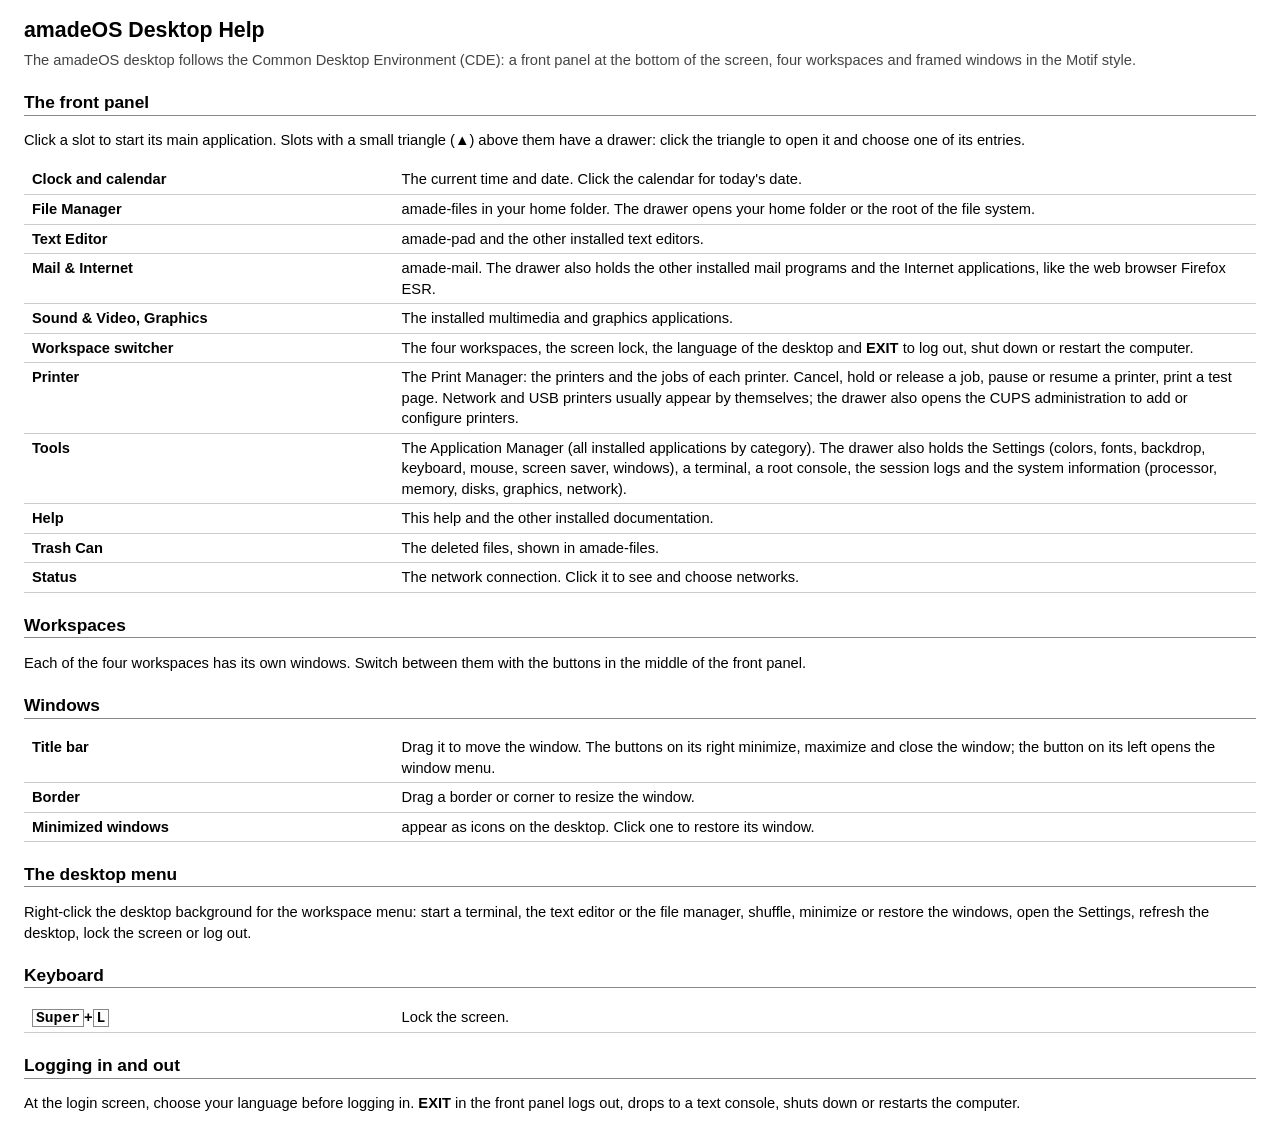
<file: config/includes.chroot/usr/share/doc/amadeos/help/index.html>
<!DOCTYPE html>
<html xmlns="http://www.w3.org/1999/xhtml" lang="en">
<head>
<meta charset="utf-8" />
<title>amadeOS Desktop Help</title>
<style type="text/css">
body { font-family: sans-serif; font-size: 11pt; margin: 16px 24px; line-height: 1.4; }
h1 { font-size: 16pt; margin-bottom: 4px; }
h2 { font-size: 13pt; margin-top: 20px; border-bottom: 1px solid #888888; }
p.lead { margin-top: 0; color: #444444; }
table { border-collapse: collapse; width: 100%; }
th, td { text-align: left; vertical-align: top; padding: 4px 8px; border-bottom: 1px solid #cccccc; }
th { width: 30%; }
kbd { font-family: monospace; border: 1px solid #888888; padding: 0 3px; }
</style>
</head>
<body>

<h1>amadeOS Desktop Help</h1>
<p class="lead">The amadeOS desktop follows the Common Desktop Environment (CDE): a front panel at the
bottom of the screen, four workspaces and framed windows in the Motif style.</p>

<h2>The front panel</h2>
<p>Click a slot to start its main application. Slots with a small triangle (&#9650;) above them have a
drawer: click the triangle to open it and choose one of its entries.</p>
<table>
<tr><th>Clock and calendar</th><td>The current time and date. Click the calendar for today's date.</td></tr>
<tr><th>File Manager</th><td>amade-files in your home folder. The drawer opens your home folder or the
root of the file system.</td></tr>
<tr><th>Text Editor</th><td>amade-pad and the other installed text editors.</td></tr>
<tr><th>Mail &amp; Internet</th><td>amade-mail. The drawer also holds the other installed mail programs
and the Internet applications, like the web browser Firefox ESR.</td></tr>
<tr><th>Sound &amp; Video, Graphics</th><td>The installed multimedia and graphics applications.</td></tr>
<tr><th>Workspace switcher</th><td>The four workspaces, the screen lock, the language of the desktop and
<b>EXIT</b> to log out, shut down or restart the computer.</td></tr>
<tr><th>Printer</th><td>The Print Manager: the printers and the jobs of each printer. Cancel, hold or
release a job, pause or resume a printer, print a test page. Network and USB printers usually appear by
themselves; the drawer also opens the CUPS administration to add or configure printers.</td></tr>
<tr><th>Tools</th><td>The Application Manager (all installed applications by category). The drawer
also holds the Settings (colors, fonts, backdrop, keyboard, mouse, screen saver, windows), a terminal, a
root console, the session logs and the system information (processor, memory, disks, graphics,
network).</td></tr>
<tr><th>Help</th><td>This help and the other installed documentation.</td></tr>
<tr><th>Trash Can</th><td>The deleted files, shown in amade-files.</td></tr>
<tr><th>Status</th><td>The network connection. Click it to see and choose networks.</td></tr>
</table>

<h2>Workspaces</h2>
<p>Each of the four workspaces has its own windows. Switch between them with the buttons in the middle of
the front panel.</p>

<h2>Windows</h2>
<table>
<tr><th>Title bar</th><td>Drag it to move the window. The buttons on its right minimize, maximize and
close the window; the button on its left opens the window menu.</td></tr>
<tr><th>Border</th><td>Drag a border or corner to resize the window.</td></tr>
<tr><th>Minimized windows</th><td>appear as icons on the desktop. Click one to restore its window.</td></tr>
</table>

<h2>The desktop menu</h2>
<p>Right-click the desktop background for the workspace menu: start a terminal, the text editor or the
file manager, shuffle, minimize or restore the windows, open the Settings, refresh the desktop, lock
the screen or log out.</p>

<h2>Keyboard</h2>
<table>
<tr><th><kbd>Super</kbd>+<kbd>L</kbd></th><td>Lock the screen.</td></tr>
</table>

<h2>Logging in and out</h2>
<p>At the login screen, choose your language before logging in. <b>EXIT</b> in the front panel logs
out, drops to a text console, shuts down or restarts the computer.</p>

</body>
</html>
</file>
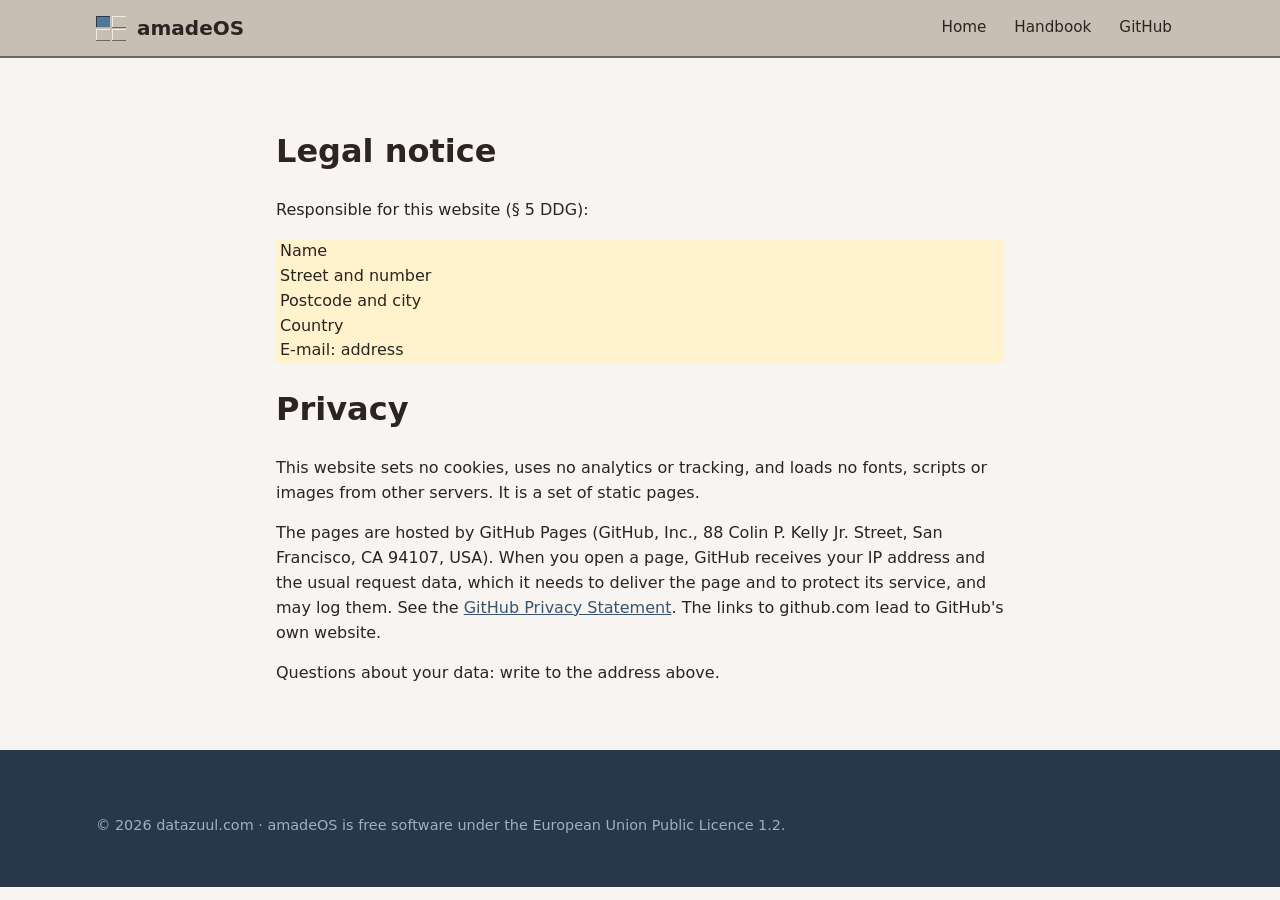
<file: website/legal.html>
<!doctype html>
<html lang="en">
<head>
  <meta charset="utf-8">
  <meta name="viewport" content="width=device-width, initial-scale=1">
  <title>amadeOS · Legal notice and privacy</title>
  <link rel="icon" href="logo.svg" type="image/svg+xml">
  <link rel="stylesheet" href="style.css">
</head>
<body>
<header class="top">
  <div class="wrap">
    <a class="brand" href="./"><img src="logo.svg" alt="">amadeOS</a>
    <nav class="main"><a href="./">Home</a><a href="handbook/">Handbook</a><a href="https://github.com/datazuul/amadeos">GitHub</a></nav>
  </div>
</header>
<main class="wrap page">
  <h1>Legal notice</h1>
  <p>Responsible for this website (§ 5 DDG):</p>
  <p class="placeholder">Name<br>Street and number<br>Postcode and city<br>Country<br>E-mail: address</p>

  <h1>Privacy</h1>
  <p>This website sets no cookies, uses no analytics or tracking, and loads no fonts, scripts or images from other
    servers. It is a set of static pages.</p>
  <p>The pages are hosted by GitHub Pages (GitHub, Inc., 88 Colin P. Kelly Jr. Street, San Francisco, CA 94107, USA).
    When you open a page, GitHub receives your IP address and the usual request data, which it needs to deliver the
    page and to protect its service, and may log them. See the
    <a href="https://docs.github.com/en/site-policy/privacy-policies/github-general-privacy-statement">GitHub
    Privacy Statement</a>. The links to github.com lead to GitHub's own website.</p>
  <p>Questions about your data: write to the address above.</p>
</main>
<footer><div class="wrap"><p class="small">© 2026 datazuul.com · amadeOS is free software under the European Union Public Licence 1.2.</p></div></footer>
</body>
</html>
</file>
<file: website/style.css>
/* amadeos.eu: the colours of the desktop's Warm Motif palette and the slate blue of the login greeter,
   Motif bevels for frames and buttons. No web fonts, no scripts from elsewhere. */
:root {
  --slate: #3b546e;
  --slate-dark: #27384a;
  --slate-light: #9cb8d0;
  --warm: #c8beb4;
  --warm-light: #f0ece8;
  --warm-dark: #6e6660;
  --warm-text: #50463f;
  --page: #f7f4f1;
  --text: #2b2420;
  --muted: #6e625c;
  --accent: #2e7d5b;
  --planned: #a07a1e;
  font-family: "DejaVu Sans", "Noto Sans", "Segoe UI", Helvetica, Arial, sans-serif;
  color: var(--text);
  background: var(--page);
  line-height: 1.55;
}
* { box-sizing: border-box; }
body { margin: 0; background: var(--page); }
a { color: var(--slate); }
a:hover { color: var(--slate-dark); }
img { max-width: 100%; height: auto; display: block; }
code, pre { font-family: "DejaVu Sans Mono", "Noto Sans Mono", Consolas, monospace; font-size: .92em; }
.wrap { max-width: 1120px; margin: 0 auto; padding: 0 16px; }

/* A Motif bevel: light top-left, dark bottom-right. */
.bevel { border: 2px solid; border-color: var(--warm-light) var(--warm-dark) var(--warm-dark) var(--warm-light); }
.bevel-in { border: 2px solid; border-color: var(--warm-dark) var(--warm-light) var(--warm-light) var(--warm-dark); }

/* Header: a front panel strip */
header.top { background: var(--warm); border-bottom: 2px solid var(--warm-dark); position: sticky; top: 0; z-index: 10; }
header.top .wrap { display: flex; align-items: center; gap: 16px; min-height: 56px; flex-wrap: wrap; }
.brand { display: flex; align-items: center; gap: 10px; text-decoration: none; color: var(--text); font-weight: bold; font-size: 1.25rem; }
.brand img { width: 31px; height: 25px; }
nav.main { display: flex; flex-wrap: wrap; gap: 4px; margin-left: auto; }
nav.main a { text-decoration: none; color: var(--text); padding: 5px 10px; font-size: .95rem; border: 2px solid transparent; }
nav.main a:hover { border-color: var(--warm-light) var(--warm-dark) var(--warm-dark) var(--warm-light); background: #d4cbc2; }
nav.main a.lang { color: var(--muted); }

/* Hero: the greeter's slate gradient */
.hero { background: linear-gradient(var(--slate), var(--slate-dark)); color: #fff; padding: 56px 0 64px; }
.hero .wrap { display: grid; grid-template-columns: 1fr 1.25fr; gap: 40px; align-items: center; }
.hero h1 { font-size: 2.6rem; line-height: 1.15; margin: 0 0 16px; }
.hero p.lead { font-size: 1.15rem; color: #e3ebf2; margin: 0 0 24px; }
.hero .status { display: inline-block; font-size: .85rem; background: rgba(255,255,255,.12); padding: 3px 10px; margin-bottom: 18px; border: 1px solid rgba(255,255,255,.3); }
.window { background: var(--warm); padding: 4px; }
.window .title { background: var(--slate); color: #fff; font-size: .8rem; padding: 3px 8px; margin-bottom: 4px; border: 2px solid; border-color: var(--slate-light) var(--slate-dark) var(--slate-dark) var(--slate-light); }
.buttons { display: flex; gap: 12px; flex-wrap: wrap; }
.btn { display: inline-block; text-decoration: none; padding: 9px 18px; font-weight: bold; background: var(--warm); color: var(--text); border: 2px solid; border-color: var(--warm-light) var(--warm-dark) var(--warm-dark) var(--warm-light); }
.btn:hover { background: #d4cbc2; color: var(--text); }
.btn:active { border-color: var(--warm-dark) var(--warm-light) var(--warm-light) var(--warm-dark); }
.btn.primary { background: var(--accent); color: #fff; border-color: #6fb595 #1b4d37 #1b4d37 #6fb595; }
.btn.primary:hover { background: #276b4e; color: #fff; }

section { padding: 56px 0; }
section.alt { background: #ece6e0; }
h2 { font-size: 1.9rem; margin: 0 0 8px; }
p.intro { color: var(--muted); margin: 0 0 28px; max-width: 760px; font-size: 1.05rem; }
h3 { margin: 0 0 6px; font-size: 1.1rem; }

.cards { display: grid; grid-template-columns: repeat(auto-fit, minmax(240px, 1fr)); gap: 16px; }
.card { background: var(--warm-light); padding: 18px; }
.card p { margin: 0; color: #4a413b; font-size: .95rem; }

.shots { display: grid; grid-template-columns: repeat(2, 1fr); gap: 20px; }
figure { margin: 0; }
figure .window img { width: 100%; }
figcaption { font-size: .9rem; color: var(--muted); margin-top: 6px; }

.apps { display: grid; grid-template-columns: repeat(auto-fill, minmax(250px, 1fr)); gap: 18px; }
.app { background: var(--warm-light); padding: 6px; }
.app img { width: 100%; aspect-ratio: 16 / 10; object-fit: cover; object-position: top left; }
.app .text { padding: 10px 6px 6px; }
.app h3 { font-size: 1rem; }
.app p { margin: 0; font-size: .9rem; color: #4a413b; }

.games { display: grid; grid-template-columns: repeat(auto-fill, minmax(170px, 1fr)); gap: 14px; }
.game { background: #1d1d1d; padding: 4px; }
.game img { width: 100%; aspect-ratio: 8 / 5; object-fit: cover; }
.game span { display: block; color: #eee; font-size: .85rem; padding: 6px 4px 2px; }
.game span small { color: #aaa; }

.stack { display: flex; flex-wrap: wrap; gap: 10px; margin-top: 24px; }
.stack span { background: var(--warm-light); padding: 5px 12px; font-size: .9rem; }

.two { display: grid; grid-template-columns: 1fr 1fr; gap: 32px; }
.two > *, .hero .wrap > * { min-width: 0; }
.note { border-left: 4px solid var(--planned); background: rgba(160,122,30,.08); padding: 12px 16px; margin: 0 0 20px; }
.note.sov { border-color: var(--accent); background: rgba(46,125,91,.08); }
pre { background: #2b2420; color: #f0ece8; padding: 14px 16px; overflow-x: auto; margin: 0 0 16px; }
table { border-collapse: collapse; width: 100%; font-size: .95rem; }
th, td { text-align: left; padding: 6px 10px; border-bottom: 1px solid #d4cbc2; vertical-align: top; }
th { background: var(--warm); }

.books { display: grid; grid-template-columns: repeat(auto-fit, minmax(280px, 1fr)); gap: 18px; }
.book { background: var(--warm-light); padding: 20px; display: flex; flex-direction: column; }
.book p { flex: 1; margin: 0 0 14px; font-size: .95rem; color: #4a413b; }
.book .kicker { font-size: .8rem; text-transform: uppercase; letter-spacing: .06em; color: var(--muted); margin-bottom: 4px; }

footer { background: var(--slate-dark); color: #cfd9e3; padding: 36px 0; font-size: .9rem; }
footer a { color: #fff; }
footer .cols { display: grid; grid-template-columns: repeat(auto-fit, minmax(200px, 1fr)); gap: 24px; }
footer h4 { color: #fff; margin: 0 0 8px; font-size: .95rem; }
footer ul { list-style: none; padding: 0; margin: 0; }
footer li { margin: 3px 0; }
footer .small { margin-top: 28px; color: #9fb0c0; }

.page { max-width: 760px; padding: 48px 16px; }
.page h1 { font-size: 2rem; }
.placeholder { background: #fff3cd; padding: 0 4px; }

@media (max-width: 860px) {
  .hero .wrap, .two, .shots { grid-template-columns: 1fr; }
  .hero h1 { font-size: 2rem; }
  nav.main { margin-left: 0; }
  header.top { position: static; }
}
</file>
